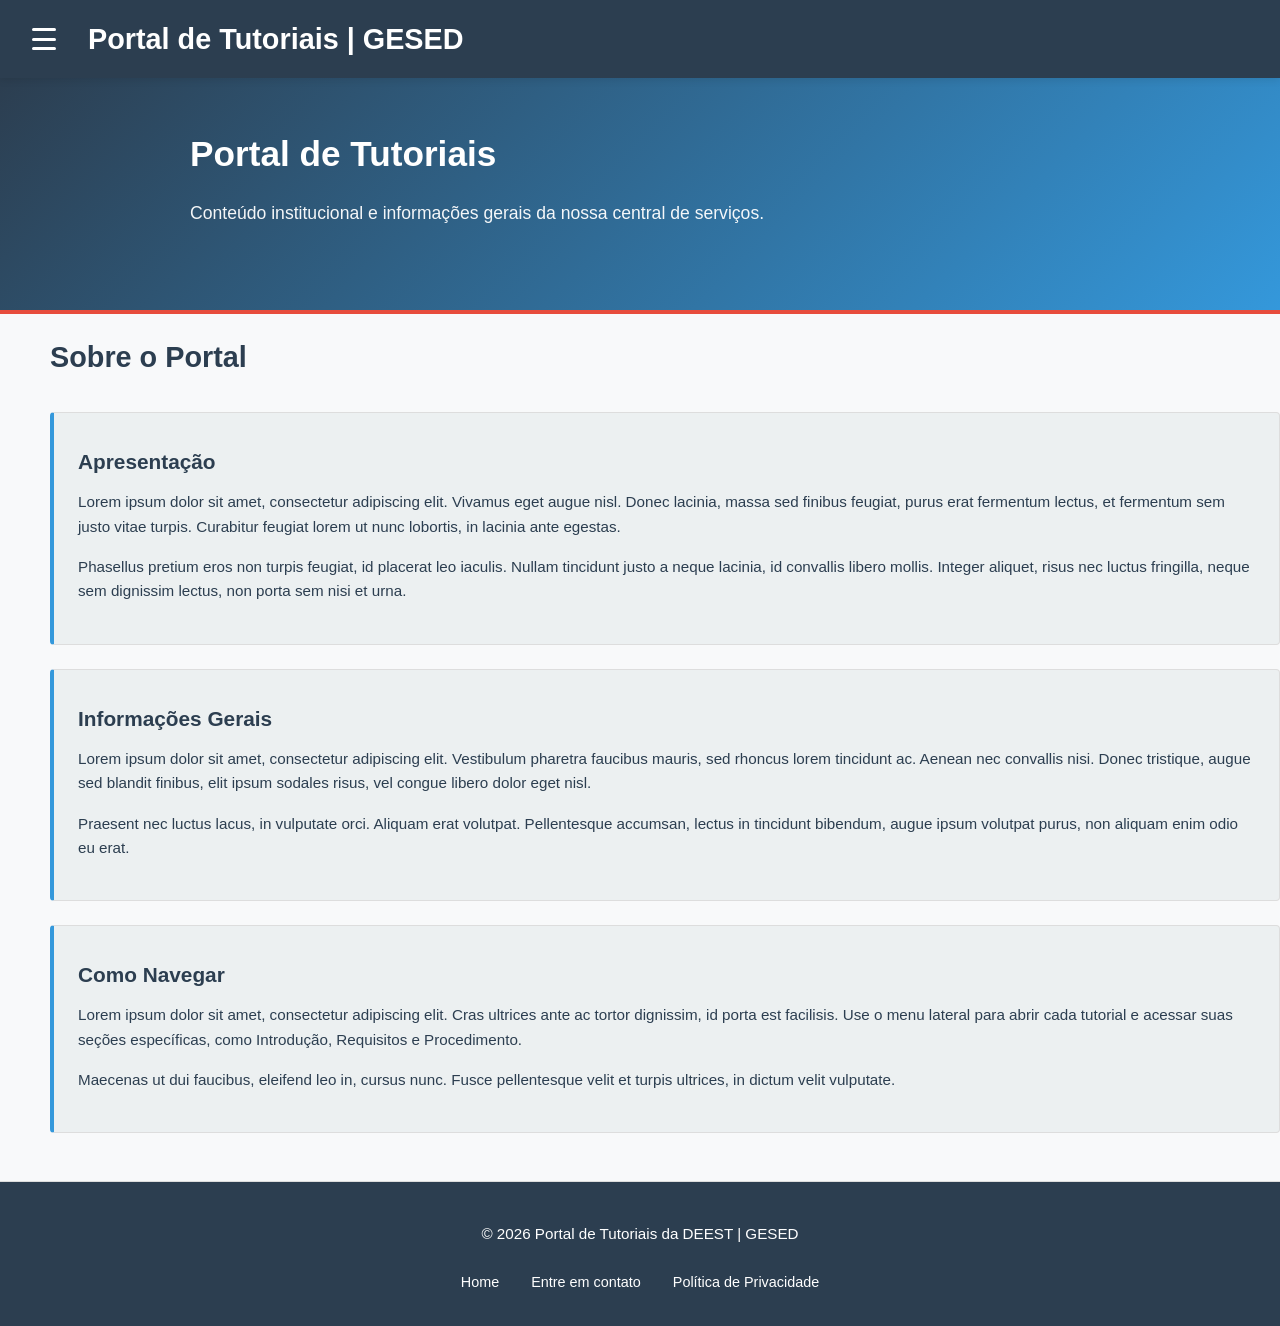
<file: index.html>
<!DOCTYPE html>
<html lang="pt-BR">
<head>
    <meta charset="UTF-8">
    <meta name="viewport" content="width=device-width, initial-scale=1.0">
    <title>Portal de Tutoriais - Centro de Atualizações</title>
    
    <!-- ========== Css global ========== -->
    <link rel="stylesheet" href="css/main.css">
    
    <!-- ========== Css do layout principal ========== -->
    <link rel="stylesheet" href="css/layouts/grid.css">
    
    <!-- ========== Css dos componentes ========== -->
    <link rel="stylesheet" href="css/shared/header.css">
    <link rel="stylesheet" href="css/shared/sidebar.css">
    <link rel="stylesheet" href="css/shared/footer.css">
    
    <!-- ========== Css da home page ========== -->
    <link rel="stylesheet" href="css/components/hero.css">
    <link rel="stylesheet" href="css/pages/index.css">
</head>
<body>
    <div class="container">
        <!-- ========== Header ========== -->
        <div id="header-container"></div>

        <!-- ========== Layout principal ========== -->
        <div class="layout-wrapper">
            <!-- ========== Sidebar ========== -->
            <div id="sidebar-container"></div>

            <!-- ========== Conteúdo principal ========== -->
            <main class="main-content">
                <!-- ========== Hero section ========== -->
                <section class="hero-section">
                    <div class="hero-content">
                        <h2>Portal de Tutoriais</h2>
                        <p>Conteúdo institucional e informações gerais da nossa central de serviços.</p>
                    </div>
                </section>

                <div class="content-wrapper">
                    <section class="updates-section">
                        <h2>Sobre o Portal</h2>

                        <div class="update-card">
                            <h3>Apresentação</h3>
                            <p>Lorem ipsum dolor sit amet, consectetur adipiscing elit. Vivamus eget augue nisl. Donec lacinia, massa sed finibus feugiat, purus erat fermentum lectus, et fermentum sem justo vitae turpis. Curabitur feugiat lorem ut nunc lobortis, in lacinia ante egestas.</p>
                            <p>Phasellus pretium eros non turpis feugiat, id placerat leo iaculis. Nullam tincidunt justo a neque lacinia, id convallis libero mollis. Integer aliquet, risus nec luctus fringilla, neque sem dignissim lectus, non porta sem nisi et urna.</p>
                        </div>

                        <div class="update-card">
                            <h3>Informações Gerais</h3>
                            <p>Lorem ipsum dolor sit amet, consectetur adipiscing elit. Vestibulum pharetra faucibus mauris, sed rhoncus lorem tincidunt ac. Aenean nec convallis nisi. Donec tristique, augue sed blandit finibus, elit ipsum sodales risus, vel congue libero dolor eget nisl.</p>
                            <p>Praesent nec luctus lacus, in vulputate orci. Aliquam erat volutpat. Pellentesque accumsan, lectus in tincidunt bibendum, augue ipsum volutpat purus, non aliquam enim odio eu erat.</p>
                        </div>

                        <div class="update-card">
                            <h3>Como Navegar</h3>
                            <p>Lorem ipsum dolor sit amet, consectetur adipiscing elit. Cras ultrices ante ac tortor dignissim, id porta est facilisis. Use o menu lateral para abrir cada tutorial e acessar suas seções específicas, como Introdução, Requisitos e Procedimento.</p>
                            <p>Maecenas ut dui faucibus, eleifend leo in, cursus nunc. Fusce pellentesque velit et turpis ultrices, in dictum velit vulputate.</p>
                        </div>
                    </section>
                </div>
            </main>
        </div>

        <!-- ========== Footer ========== -->
        <div id="footer-container"></div>
    </div>

    <!-- ========== Scripts compartilhados ========== -->
    <script src="static/js/shared/utils.js"></script>
    <script src="static/js/shared/sidebar.js"></script>
    
    <!-- ========== Loader de componentes ========== -->
    <script>
        document.addEventListener('DOMContentLoaded', function() {
            const loadHeader = fetch('html/components/header.html')
                .then(response => response.text())
                .then(html => {
                    document.getElementById('header-container').innerHTML = html;
                });

            const loadSidebar = fetch('html/components/sidebar.html')
                .then(response => response.text())
                .then(html => {
                    document.getElementById('sidebar-container').innerHTML = html;
                });

            const loadFooter = fetch('html/components/footer.html')
                .then(response => response.text())
                .then(html => {
                    document.getElementById('footer-container').innerHTML = html;
                });

            Promise.all([loadHeader, loadSidebar]).then(() => {
                if (typeof SidebarModule !== 'undefined') {
                    SidebarModule.init();
                }
            });

            loadFooter;
        });
    </script>
</body>
</html>
</file>
<file: css/main.css>
/**
 * MAIN CSS - Estilos Globais
 * Variáveis, reset e estilos base
 */

:root {
    --primary-color: #2c3e50;
    --secondary-color: #3498db;
    --accent-color: #e74c3c;
    --text-color: #2c3e50;
    --light-bg: #ecf0f1;
    --light-gray: #f8f9fa;
    --white: #ffffff;
    --shadow: 0 2px 8px rgba(0, 0, 0, 0.1);
    --menu-width: 280px;
    --transition-speed: 0.3s;
}

* {
    margin: 0;
    padding: 0;
    box-sizing: border-box;
}

html {
    scroll-behavior: smooth;
}

body {
    font-family: 'Segoe UI', Tahoma, Geneva, Verdana, sans-serif;
    background-color: var(--light-bg);
    color: var(--text-color);
    line-height: 1.6;
}

/* Barra de rolagem personalizada */
::-webkit-scrollbar {
    width: 8px;
}

::-webkit-scrollbar-track {
    background: var(--light-bg);
}

::-webkit-scrollbar-thumb {
    background: var(--secondary-color);
    border-radius: 4px;
}

::-webkit-scrollbar-thumb:hover {
    background: #2980b9;
}
</file>
<file: css/layouts/grid.css>
/* Css do layout principal */
.container {
    display: flex;
    flex-direction: column;
    min-height: 100vh;
}

.layout-wrapper {
    display: flex;
    flex: 1;
    align-items: stretch;
    min-height: 0;
}

.main-content {
    flex: 1;
    background-color: var(--light-gray);
    min-height: 100%;
    overflow-y: auto;
}

#sidebar-container {
    position: fixed;
    top: 0;
    left: 0;
    width: 0;
    height: 0;
    z-index: 1000;
}

/* Responsividade */
@media (max-width: 768px) {
    .layout-wrapper {
        flex-direction: column;
    }
}
</file>
<file: css/shared/header.css>
/* Css do header */

.header {
    background-color: var(--primary-color);
    color: var(--white);
    padding: 1rem 1.5rem;
    display: flex;
    align-items: center;
    gap: 1.5rem;
    box-shadow: var(--shadow);
    position: sticky;
    top: 0;
    z-index: 999;
}

.title {
    font-size: 1.8rem;
    font-weight: 600;
    flex: 1;
}

/* Burger button */
.menu-toggle {
    display: flex;
    flex-direction: column;
    background: none;
    border: none;
    cursor: pointer;
    padding: 0.5rem;
    gap: 0.4rem;
    width: 2.5rem;
    height: 2.5rem;
    align-items: center;
    justify-content: center;
    transition: all var(--transition-speed) ease;
    color: var(--white);
}

.menu-toggle span {
    display: block;
    width: 100%;
    height: 3px;
    background-color: var(--white);
    border-radius: 2px;
    transition: all var(--transition-speed) ease;
}

.menu-toggle:hover {
    transform: scale(1.05);
}

/* Estado ativo do burger button */
.menu-toggle.active span:nth-child(1) {
    transform: rotate(45deg) translate(10px, 10px);
}

.menu-toggle.active span:nth-child(2) {
    opacity: 0;
}

.menu-toggle.active span:nth-child(3) {
    transform: rotate(-45deg) translate(7px, -7px);
}

/* Responsividade */
@media (max-width: 768px) {
    .title {
        font-size: 1.3rem;
    }
}
</file>
<file: css/shared/sidebar.css>
/* Css do menu lateral */
/* FIXME: Fazer com que o menu lateral 
vá até o final da página */

.side-menu {
    width: var(--menu-width);
    background-color: var(--white);
    border: 1px solid #ddd;
    box-shadow: 0 10px 24px rgba(0, 0, 0, 0.16);
    overflow-y: auto;
    transition: all var(--transition-speed) ease;
    padding: 1.2rem 0 0.3rem;
    height: 540px;
    max-height: calc(100vh - 92px);
    display: flex;
    flex-direction: column;
    position: fixed;
    top: 74px;
    left: 1rem;
    z-index: 1001;
    border-radius: 10px;
}

.side-menu.collapsed {
    display: none;
}

/* Menu de navegação */
.menu-nav {
    padding: 0 1rem;
    flex: 1;
    overflow-y: auto;
    display: flex;
    flex-direction: column;
}

.menu-nav h3 {
    color: var(--secondary-color);
    margin-bottom: 1.5rem;
    padding: 0 0.5rem;
    font-size: 1.65rem;
    font-weight: 700;
}

/* Seções de tutorial */
.tutorial-section {
    margin-bottom: 0.7rem;
    border-bottom: 1px solid #e0e0e0;
    padding-bottom: 0.2rem;
}

.tutorial-section:last-child {
    border-bottom: none;
}

/* Links de menu (links simples, não botões) */
.menu-link {
    display: block;
    width: 100%;
    padding: 0.5rem 0.65rem;
    background: none;
    border: none;
    cursor: pointer;
    font-size: 0.95rem;
    font-weight: 600;
    color: var(--primary-color);
    text-decoration: none;
    transition: all var(--transition-speed) ease;
    text-align: left;
    border-radius: 4px;
}

.menu-link:hover {
    background-color: var(--light-bg);
    color: var(--secondary-color);
    transform: translateX(5px);
}

/* Botão de tutorial para expandir/colapsar */
.tutorial-title {
    width: 100%;
    padding: 0.5rem 0.65rem;
    background: none;
    border: none;
    cursor: pointer;
    font-size: 0.95rem;
    font-weight: 600;
    color: var(--primary-color);
    display: flex;
    align-items: center;
    justify-content: space-between;
    transition: all var(--transition-speed) ease;
    text-align: left;
}

.tutorial-title:hover {
    background-color: var(--light-bg);
    color: var(--secondary-color);
    transform: translateX(5px);
    border-radius: 4px;
}

.tutorial-title .toggle-arrow {
    display: inline-block;
    font-size: 0.75rem;
    transition: transform var(--transition-speed) ease;
    margin-left: auto;
}

.tutorial-title.active .toggle-arrow {
    transform: rotate(180deg);
}

/* Submenus */
.tutorial-submenu {
    list-style: none;
    display: none;
    overflow: hidden;
    animation: slideDown var(--transition-speed) ease;
}

.tutorial-submenu.show {
    display: block;
}

@keyframes slideDown {
    from {
        opacity: 0;
        max-height: 0;
    }
    to {
        opacity: 1;
        max-height: 500px;
    }
}

.tutorial-submenu li {
    margin: 0;
}

.tutorial-submenu a {
    display: block;
    padding: 0.45rem 1.2rem;
    color: var(--text-color);
    text-decoration: none;
    transition: all var(--transition-speed) ease;
    font-size: 0.9rem;
    border-left: 3px solid transparent;
}

.tutorial-submenu a:hover {
    background-color: var(--light-bg);
    color: var(--secondary-color);
    border-left-color: var(--secondary-color);
    transform: translateX(5px);
}

.menu-nav .tutorial-section:last-child {
    margin-top: auto;
    margin-bottom: 0.2rem;
}

/* Barra de rolagem */
.side-menu::-webkit-scrollbar {
    width: 8px;
}

.side-menu::-webkit-scrollbar-track {
    background: var(--light-bg);
}

.side-menu::-webkit-scrollbar-thumb {
    background: var(--secondary-color);
    border-radius: 4px;
}

.side-menu::-webkit-scrollbar-thumb:hover {
    background: #2980b9;
}

/* Responsividade */
@media (max-width: 768px) {
    .side-menu {
        top: 64px;
        left: 0.75rem;
        width: min(92vw, var(--menu-width));
        height: 70vh;
        max-height: calc(100vh - 80px);
    }
}

@media (max-width: 480px) {
    .menu-nav h3 {
        font-size: 0.95rem;
    }

    .tutorial-title {
        font-size: 0.85rem;
        padding: 0.6rem 0.5rem;
    }

    .tutorial-submenu a {
        padding: 0.5rem 1rem;
        font-size: 0.85rem;
    }
}
</file>
<file: css/shared/footer.css>
/* Css do footer */
.footer {
    background-color: var(--primary-color);
    color: var(--white);
    padding: 2rem 1.5rem;
    text-align: center;
    margin-top: 0;
    border-top: 1px solid #ddd;
}

.footer-content {
    max-width: 1200px;
    margin: 0 auto;
}

.footer-content p {
    margin: 0.5rem 0;
    font-size: 0.95rem;
}

.footer-links {
    margin-top: 1.5rem;
    display: flex;
    gap: 2rem;
    justify-content: center;
    flex-wrap: wrap;
}

.footer-links a {
    color: var(--white);
    text-decoration: none;
    transition: all var(--transition-speed) ease;
    font-size: 0.9rem;
}

.footer-links a:hover {
    text-decoration: underline;
    opacity: 0.8;
    transform: scale(1.05);
}

/* Responsividade */
@media (max-width: 768px) {
    .footer {
        padding: 1.5rem 1rem;
    }

    .footer-links {
        gap: 1rem;
    }

    .footer-content p {
        font-size: 0.85rem;
    }
}
</file>
<file: css/components/hero.css>
/* Css da hero section */

.hero-section {
    background: linear-gradient(135deg, var(--primary-color) 0%, var(--secondary-color) 100%);
    color: var(--white);
    padding: 3rem 2rem;
    border-bottom: 4px solid var(--accent-color);
}

.hero-content {
    max-width: 900px;
    margin: 0 auto;
}

.hero-content h2 {
    font-size: 2.2rem;
    margin-bottom: 1rem;
    font-weight: 700;
}

.hero-content > p {
    font-size: 1.1rem;
    margin-bottom: 2rem;
    line-height: 1.8;
    opacity: 0.95;
}

/* Responsividade */
@media (max-width: 768px) {
    .hero-section {
        padding: 2rem 1.5rem;
    }

    .hero-content h2 {
        font-size: 1.8rem;
    }

    .hero-content > p {
        font-size: 1rem;
    }
}

@media (max-width: 480px) {
    .hero-section {
        padding: 1.5rem 1rem;
    }

    .hero-content h2 {
        font-size: 1.5rem;
    }

    .hero-content > p {
        font-size: 0.9rem;
    }
}
</file>
<file: css/pages/index.css>
/* Css da página inicial */

/* Pensei em ser onde iremos colocar
as atualizações (ex.: caso adicionarmos
um novo tutorial, o mesmo ser exibido lá) */
.updates-section {
    margin-left: 50px;
    margin-bottom: 3rem;
}

.updates-section h2 {
    margin-top: 20px;
    margin-bottom: 2rem;
    color: var(--primary-color);
    font-size: 1.8rem;
    font-weight: 700;
}

.update-card {
    background-color: var(--light-bg);
    border: 1px solid #ddd;
    border-left: 4px solid var(--secondary-color);
    padding: 1.5rem;
    margin-bottom: 1.5rem;
    border-radius: 4px;
    transition: all var(--transition-speed) ease;
}

.update-card:hover {
    box-shadow: 0 4px 12px rgba(0, 0, 0, 0.1);
    transform: translateY(-2px);
}

.update-card h3 {
    margin: 0.5rem 0 0.75rem 0;
    color: var(--primary-color);
    font-size: 1.3rem;
}

.update-card p {
    margin: 0 0 1rem 0;
    color: var(--text-color);
    line-height: 1.6;
    font-size: 0.95rem;
}

/* Responsividade */
@media (max-width: 768px) {
    .updates-section h2,
    .services-section h2 {
        font-size: 1.5rem;
    }

    .update-card {
        padding: 1rem;
    }
}
</file>
